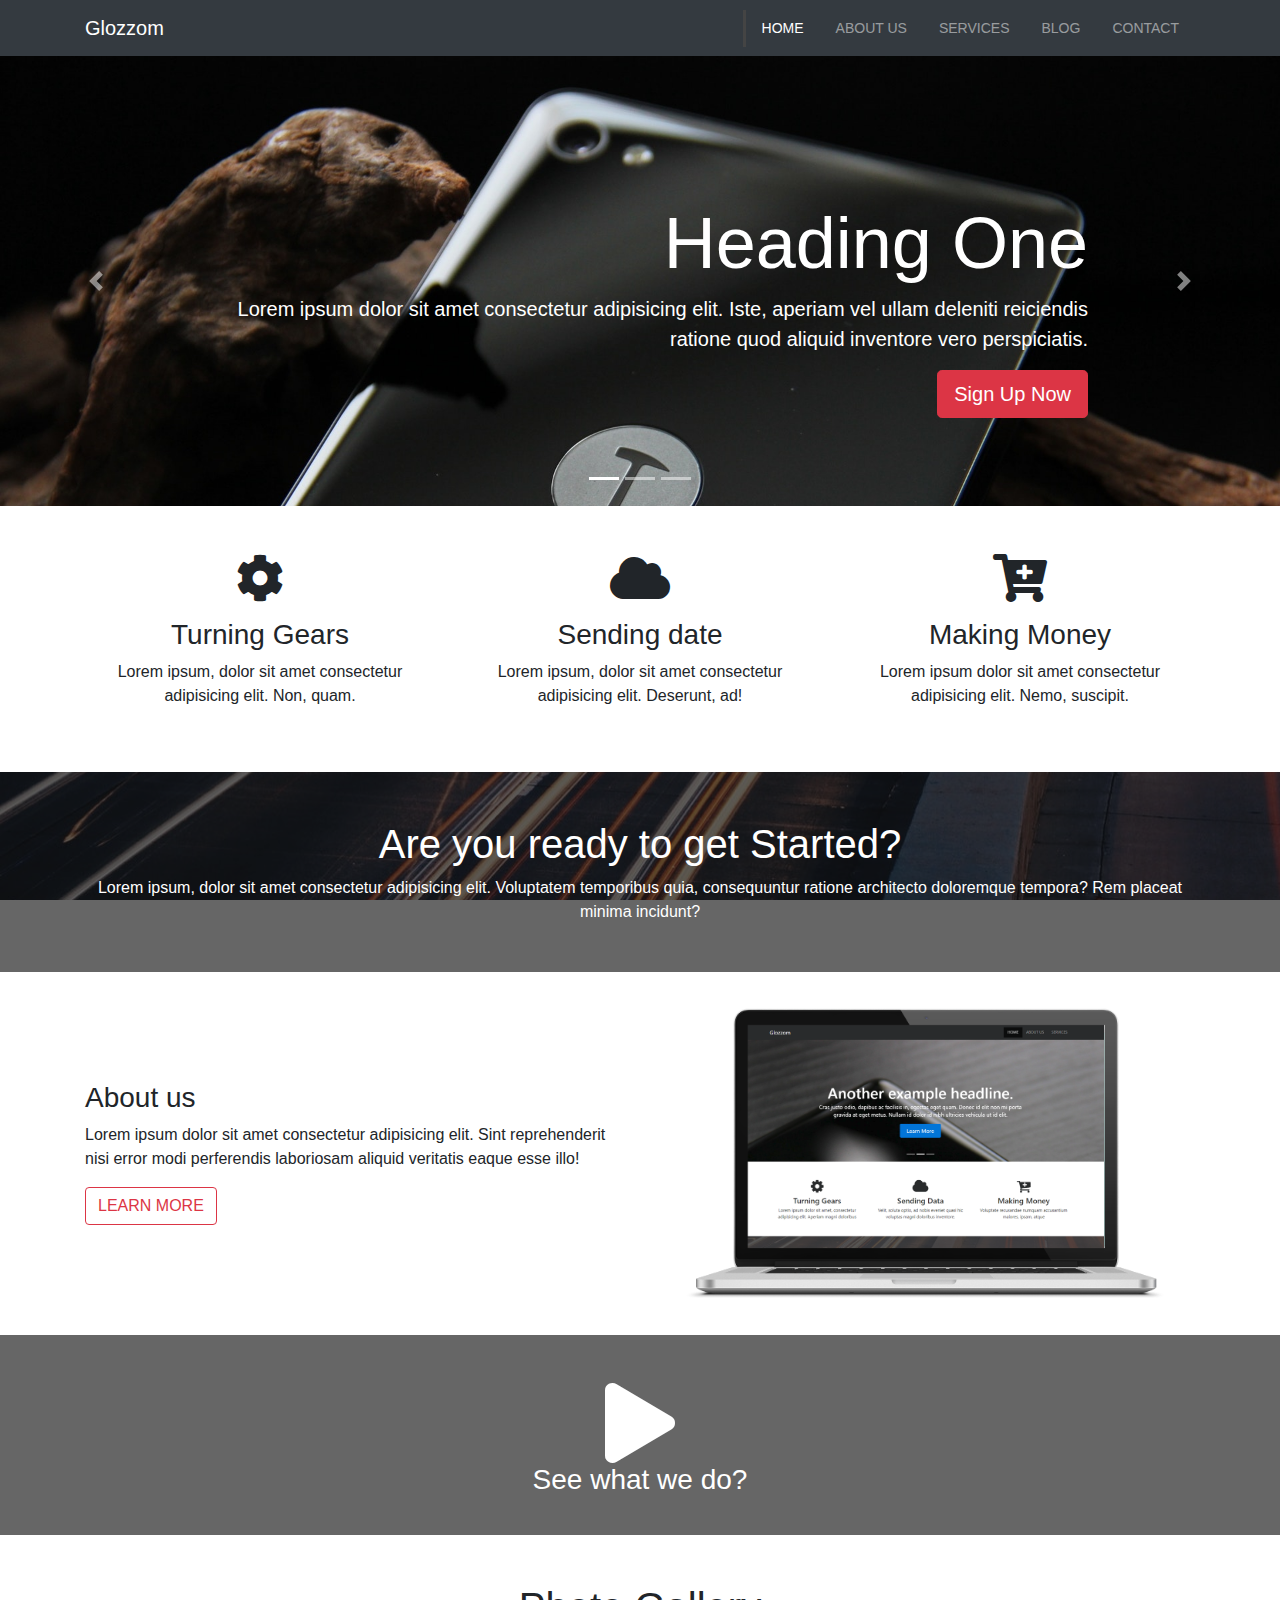
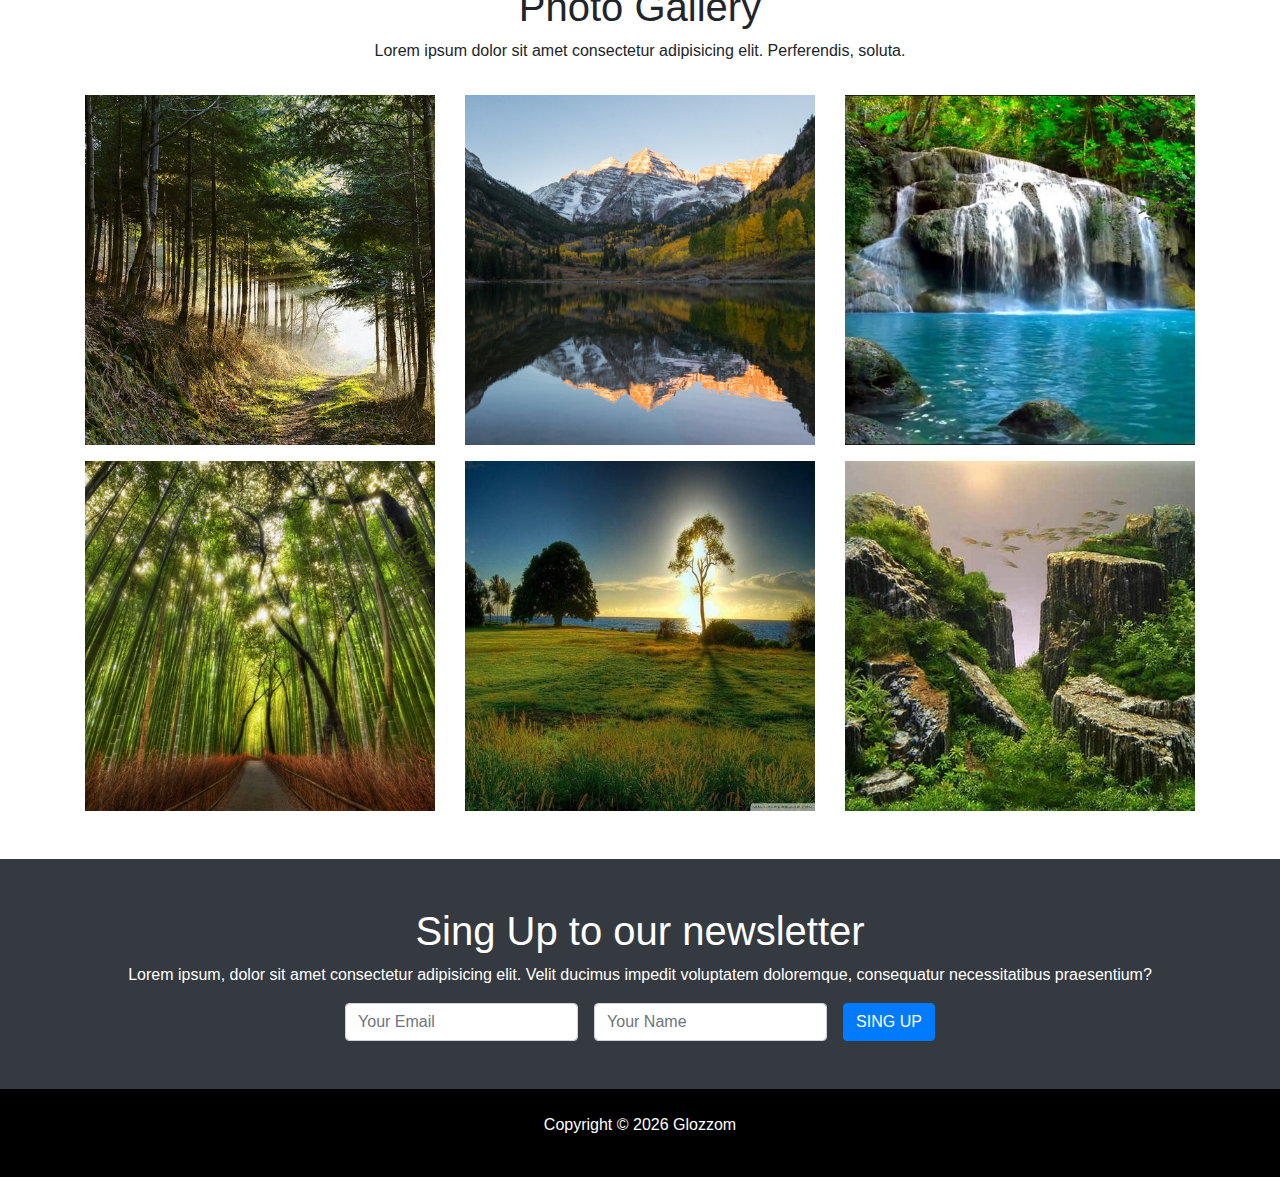
<file: glozzo-starter/index.html>
<!DOCTYPE html>
<html lang="en">
<head>
  <meta charset="UTF-8">
  <meta name="viewport" content="width=device-width, initial-scale=1.0">
  <meta http-equiv="X-UA-Compatible" content="ie=edge">
  <link rel="stylesheet" href="vendors/css/all.css">
  <link rel="stylesheet" href="vendors/bootstrap.css">
  <link rel="stylesheet" href="css/style.css">
  <title>Bootstrap Theme</title>
</head>
<body>
  <nav class="navbar navbar-expand-sm navbar-dark bg-dark">
    <div class="container">
      <a href="index.html" class="navbar-brand">Glozzom</a>
      <button class="navbar-toggler" data-toggle="collapse" data-target="#navbarCollapse">
        <span class="navbar-toggler-icon"></span>
      </button>
      <div class="collapse navbar-collapse" id="navbarCollapse">
        <ul class="navbar-nav ml-auto">
          <li class="nav-item active">
            <a href="index.html" class="nav-link">Home</a>
          </li>
          <li class="nav-item">
            <a href="about.html" class="nav-link">About Us</a>
          </li>
          <li class="nav-item">
            <a href="services.html" class="nav-link">Services</a>
          </li>
          <li class="nav-item">
            <a href="blog.html" class="nav-link">Blog</a>
          </li>
          <li class="nav-item">
            <a href="contact.html" class="nav-link">Contact</a>
          </li>
        </ul>
      </div>
    </div>
  </nav>
  <!-- SHOWCASE SLIDER -->
  <section id="showcase">
    <div id="myCarousel" class="carousel slide" data-ride="carousel">
      <ol class="carousel-indicators">
        <li data-target="#myCarousel" data-slide-to="0" class="active"></li>
        <li data-target="#myCarousel" data-slide-to="1"></li>
        <li data-target="#myCarousel" data-slide-to="2"></li>
      </ol>
      <div class="carousel-inner">
        <div class="carousel-item carousel-image-1 active">
          <div class="container">
            <div class="carousel-caption d-none d-sm-block text-right mb-5">
              <h1 class="display-3">Heading One</h1>
              <p class="lead">Lorem ipsum dolor sit amet consectetur adipisicing elit. Iste, aperiam vel ullam deleniti reiciendis ratione quod aliquid inventore vero perspiciatis.</p>
              <a href="#" class="btn btn-danger btn-lg">Sign Up Now</a>
            </div>
          </div>
        </div>
        <div class="carousel-item carousel-image-2">
          <div class="container">
            <div class="carousel-caption d-none d-sm-block mb-5">
              <h1 class="display-3">Heading Two</h1>
              <p class="lead">Lorem ipsum dolor sit amet consectetur adipisicing elit. Iste, aperiam vel ullam deleniti reiciendis ratione quod aliquid inventore vero perspiciatis.</p>
              <a href="#" class="btn btn-primary btn-lg">Learn More</a>
            </div>
          </div>
        </div>
        <div class="carousel-item carousel-image-3">
          <div class="container">
            <div class="carousel-caption d-none d-sm-block text-right mb-5">
              <h1 class="display-3">Heading Three</h1>
              <p class="lead">Lorem ipsum dolor sit amet consectetur adipisicing elit. Iste, aperiam vel ullam deleniti reiciendis ratione quod aliquid inventore vero perspiciatis.</p>
              <a href="#" class="btn btn-success btn-lg">Learn More</a>
            </div>
          </div>
        </div>
      </div>
      <a href="#myCarousel" data-slide="prev" class="carousel-control-prev">
        <span class="carousel-control-prev-icon"></span>
      </a>
      <a href="#myCarousel" data-slide="next" class="carousel-control-next">
        <span class="carousel-control-next-icon"></span>
      </a>
    </div>
  </section>
<!--Start below here-->
  <div id="home-icons" class="my-5 text-center">
    <div class="container">
      <div class="row">
        <div class="col-md-4">
          <i class="fas fa-cog fa-3x mb-3"></i>
          <h3>Turning Gears</h3>
          <p>Lorem ipsum, dolor sit amet consectetur adipisicing elit. Non, quam.</p>
        </div>
        <div class="col-md-4">
           <i class="fas fa-cloud fa-3x mb-3"></i>
           <h3>Sending date</h3>
           <p>Lorem ipsum, dolor sit amet consectetur adipisicing elit. Deserunt, ad!</p>
        </div>
        <div class="col-md-4">
          <i class="fas fa-cart-plus fa-3x mb-3"></i>
          <h3>Making Money</h3>
          <p>Lorem ipsum dolor sit amet consectetur adipisicing elit. Nemo, suscipit.</p>
        </div>
      </div>
    </div>
  </div>
  <div id="bg-box"  class="text-center text-white">
    <div class="dark-overlay py-5 ">
      <div class="container">
        <h1>Are you ready to get Started?</h1>
        <p>Lorem ipsum, dolor sit amet consectetur adipisicing elit. Voluptatem temporibus quia, consequuntur ratione architecto doloremque tempora? Rem placeat minima incidunt?</p>
      </div>
    </div>
  </div>
  <div class="about_us">
    <div class="container">
      <div class="row">
        <div class="col-md-6 align-self-center ">
          <h3>About us</h3>
          <p>Lorem ipsum dolor sit amet consectetur adipisicing elit. Sint reprehenderit nisi error modi perferendis laboriosam aliquid veritatis eaque esse illo!</p>
          <div class="btn btn-outline-danger">
            LEARN MORE
          </div>
        </div>
        <div class="col-md-6">
          <img src="img/laptop.png" class="img-fluid" alt=""><div class=""></div>
        </div>
      </div>
    </div>
  </div>
  <div id="what-we-do" class="text-center text-white">
    <div class="dark-overlay py-5">
      <i class="fas fa-play fa-5x"></i>
      <h3>See what we do?</h3> </h3>
    </div>
  </div>
  <div id="gallery">
    <div class="container">
      <div class="row">
        <div class="col text-center mt-5">
          <h1>Photo Gallery</h1>
          <p>Lorem ipsum dolor sit amet consectetur adipisicing elit. Perferendis, soluta.</p>
        </div>
      </div>
      <div class="row">
        <div class="col-md-4">
          <img src="img/carousel1.jpg" alt=""  class="img-fluid mt-3">
        </div>
        <div class="col-md-4">
          <img src="img/carousel2.jpg" alt="" class="img-fluid mt-3">
        </div>
        <div class="col-md-4">
          <img src="img/carousel3.jpg" alt="" class="img-fluid mt-3">
        </div>
        <div class="col-md-4">
          <img src="img/carousel4.jpg" alt="" class="img-fluid mt-3">
        </div>
        <div class="col-md-4">
          <img src="img/carousel5.jpeg" alt="" class="img-fluid mt-3">
        </div>
        <div class="col-md-4">
          <img src="img/carousel5.jpg" alt="" class="img-fluid mt-3">
        </div>
      </div>
    </div>
  </div>
  <div class="newsletter mt-5 bg-dark py-5                text-center text-white">
    <div class="container">
      <h1>Sing Up to our newsletter</h1>
      <p>Lorem ipsum, dolor sit amet consectetur adipisicing elit. Velit ducimus impedit voluptatem doloremque, consequatur necessitatibus praesentium?</p>
      <form class="form-inline justify-content-center">
        <input type="text" class="form-control mr-3" placeholder="Your Email">
        <input type="text" class="form-control mr-3" placeholder="Your Name">
        <button class="btn btn-primary">SING UP</button>
      </form>
    </div>
  </div>
  <!-- FOOTER -->
  <footer id="main-footer" class="text-center p-4">
    <div class="container">
      <div class="row">
        <div class="col">
          <p>Copyright &copy;
            <span id="year"></span> Glozzom</p>
        </div>
      </div>
    </div>
  </footer>
  <!-- VIDEO MODAL -->
  <div class="modal fade" id="videoModal">
    <div class="modal-dialog">
      <div class="modal-content">
        <div class="modal-body">
          <button class="close" data-dismiss="modal">
            <span>&times;</span>
          </button>
          <iframe src="" frameborder="0" height="350" width="100%" allowfullscreen></iframe>
        </div>
      </div>
    </div>
  </div>
  <script src="vendors/js/jquery.js"></script>
  <script src="vendors/js/popper.js"></script>
  <script src="vendors/js/bootstrap.js"></script>
  <script>
    // Get the current year for the copyright
    $('#year').text(new Date().getFullYear());
    // Configure Slider
    $('.carousel').carousel({
      interval: 6000,
      pause: 'hover'
    });
  </script>
</body>

</html>
</file>
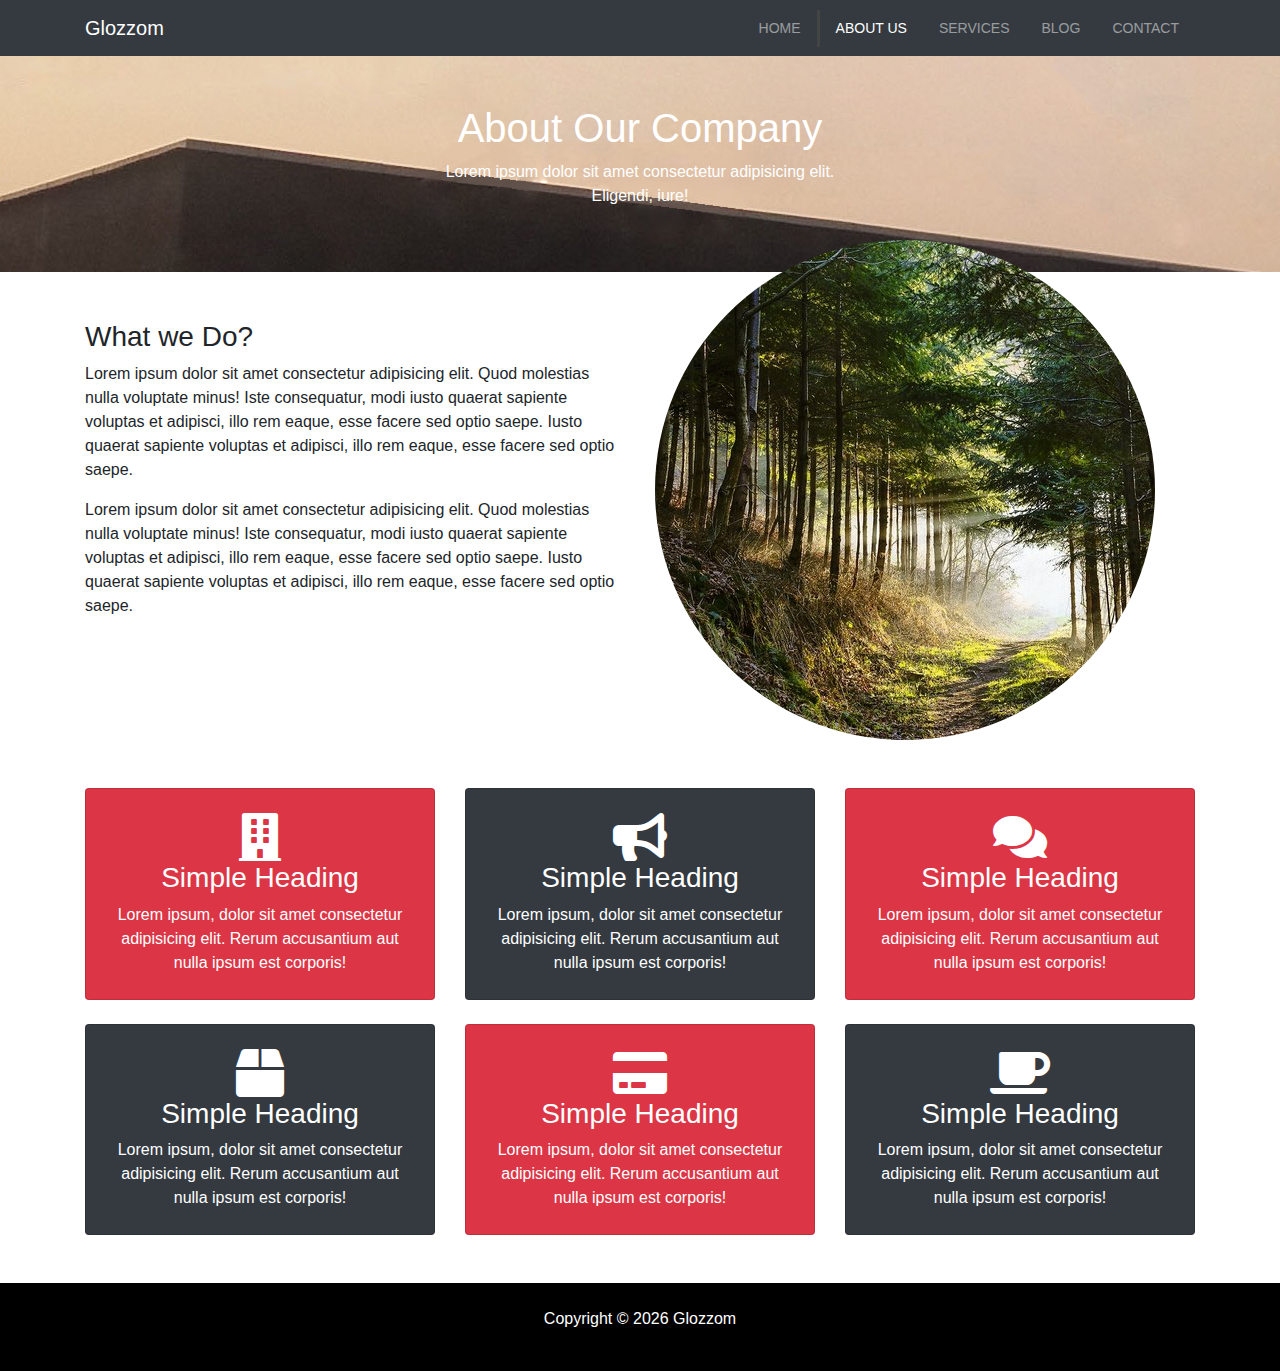
<file: about.html>
<!DOCTYPE html>
<html lang="en">

<head>
  <meta charset="UTF-8">
  <meta name="viewport" content="width=device-width, initial-scale=1.0">
  <meta http-equiv="X-UA-Compatible" content="ie=edge">
  <link rel="stylesheet" href="vendors/css/all.css">
  <link rel="stylesheet" href="vendors/bootstrap.css" >
  <link rel="stylesheet" href="css/style.css">
  <title>Bootstrap Theme</title>
</head>

<body>
  <nav class="navbar navbar-expand-sm navbar-dark bg-dark">
    <div class="container">
      <a href="index.html" class="navbar-brand">Glozzom</a>
      <button class="navbar-toggler" data-toggle="collapse" data-target="#navbarCollapse">
        <span class="navbar-toggler-icon"></span>
      </button>
      <div class="collapse navbar-collapse" id="navbarCollapse">
        <ul class="navbar-nav ml-auto">
          <li class="nav-item">
            <a href="index.html" class="nav-link">Home</a>
          </li>
          <li class="nav-item active">
            <a href="about.html" class="nav-link">About Us</a>
          </li>
          <li class="nav-item">
            <a href="services.html" class="nav-link">Services</a>
          </li>
          <li class="nav-item">
            <a href="blog.html" class="nav-link">Blog</a>
          </li>
          <li class="nav-item">
            <a href="contact.html" class="nav-link">Contact</a>
          </li>
        </ul>
      </div>
    </div>
  </nav>
  <div id="about-banner">
    <div class="container text-center py-5 text-white">
      <h1>About Our Company</h1>
      <p>Lorem ipsum dolor sit amet consectetur adipisicing elit. <br> Eligendi, iure!</p>
    </div>
  </div>
  <div class="about-content">
    <div class="container">
      <div class="row py-5">
        <div class="col-md-6">
          <h3>What we Do?</h3>
          <p>Lorem ipsum dolor sit amet consectetur adipisicing elit. Quod molestias nulla voluptate minus! Iste consequatur, modi iusto quaerat sapiente voluptas et adipisci, illo rem eaque, esse facere sed optio saepe. Iusto quaerat sapiente voluptas et adipisci, illo rem eaque, esse facere sed optio saepe.</p>
          <p>Lorem ipsum dolor sit amet consectetur adipisicing elit. Quod molestias nulla voluptate minus! Iste consequatur, modi iusto quaerat sapiente voluptas et adipisci, illo rem eaque, esse facere sed optio saepe. Iusto quaerat sapiente voluptas et adipisci, illo rem eaque, esse facere sed optio saepe.</p>
        </div>
        <div class="col-md-6">
          <img src="img/carousel1.jpg" alt="" class="img-fluid rounded-circle about-img">
        </div>
      </div> 
    </div>
  </div>

  <div class="about-icons pb-4">
    <div class="container text-white text-center">
      <div class="row">
        <div class="col-md-4">
          <div class="card bg-danger p-4">
            <i class="fas fa-building fa-3x"></i>
            <h3>Simple Heading</h3>
            <p class="m-0">Lorem ipsum, dolor sit amet consectetur adipisicing elit. Rerum accusantium aut nulla ipsum est corporis!</p>
          </div>
        </div>
        <div class="col-md-4">
          <div class="card bg-dark p-4">
            <i class="fas fa-bullhorn fa-3x"></i>
            <h3>Simple Heading</h3>
            <p class="m-0">Lorem ipsum, dolor sit amet consectetur adipisicing elit. Rerum accusantium aut nulla ipsum est corporis!</p>
          </div>
        </div>
        <div class="col-md-4">
          <div class="card bg-danger p-4">
            <i class="fas fa-comments fa-3x"></i>
            <h3>Simple Heading</h3>
            <p class="m-0">Lorem ipsum, dolor sit amet consectetur adipisicing elit. Rerum accusantium aut nulla ipsum est corporis!</p>
          </div>
        </div>
      </div> 
      <div class="row my-4">
        <div class="col-md-4">
          <div class="card bg-dark p-4">
            <i class="fas fa-box fa-3x"></i>
            <h3>Simple Heading</h3>
            <p class="m-0">Lorem ipsum, dolor sit amet consectetur adipisicing elit. Rerum accusantium aut nulla ipsum est corporis!</p>
          </div>
        </div>
        <div class="col-md-4">
          <div class="card bg-danger p-4">
            <i class="fas fa-credit-card fa-3x"></i>
            <h3>Simple Heading</h3>
            <p class="m-0">Lorem ipsum, dolor sit amet consectetur adipisicing elit. Rerum accusantium aut nulla ipsum est corporis!</p>
          </div>
        </div>
        <div class="col-md-4">
          <div class="card bg-dark p-4">
            <i class="fas fa-coffee fa-3x"></i>
            <h3>Simple Heading</h3>
            <p class="m-0">Lorem ipsum, dolor sit amet consectetur adipisicing elit. Rerum accusantium aut nulla ipsum est corporis!</p>
          </div>
        </div>
      </div> 
    </div> 
  </div>
  <!-- FOOTER -->
  <footer id="main-footer" class="text-center p-4">
    <div class="container">
      <div class="row">
        <div class="col">
          <p>Copyright &copy;
            <span id="year"></span> Glozzom</p>
        </div>
      </div>
    </div>
  </footer>


  <script src="vendors/js/jquery.js"></script>
  <script src="vendors/js/popper.js"></script>
  <script src="vendors/js/bootstrap.js"></script>

  <script>
    // Get the current year for the copyright
    $('#year').text(new Date().getFullYear());

  </script>
</body>

</html>
</file>
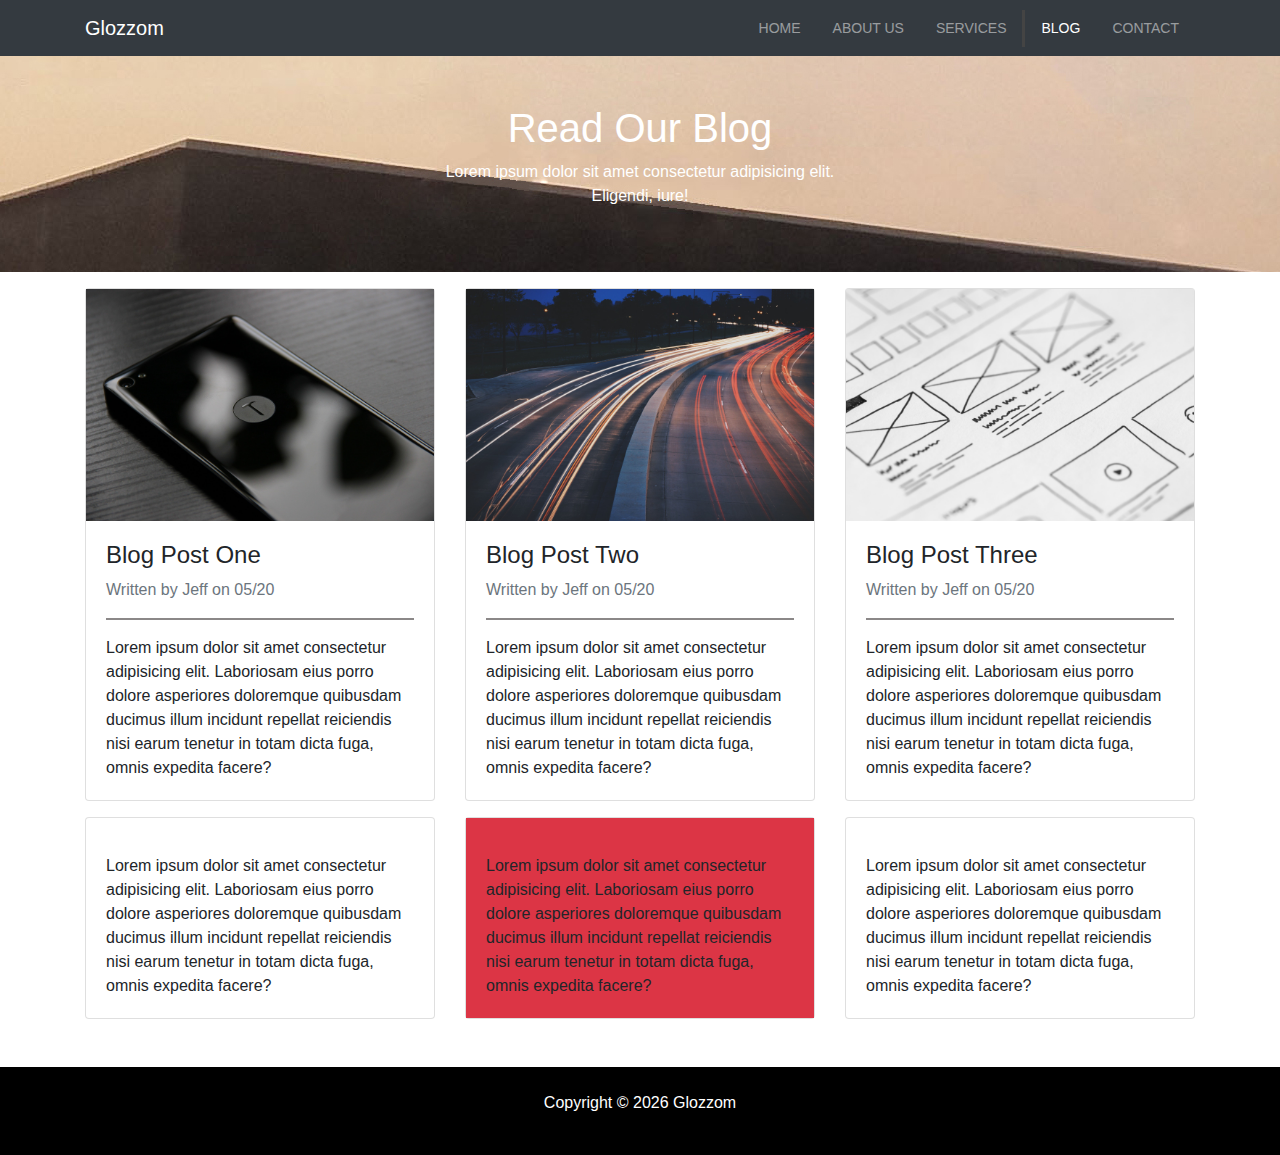
<file: blog.html>
<!DOCTYPE html>
<html lang="en">
<head>
  <meta charset="UTF-8">
  <meta name="viewport" content="width=device-width, initial-scale=1.0">
  <meta http-equiv="X-UA-Compatible" content="ie=edge">
  <link rel="stylesheet" href="vendors/css/all.css">
  <link rel="stylesheet" href="vendors/bootstrap.css" >
  <link rel="stylesheet" href="css/style.css">
  <title>Bootstrap Theme</title>
</head>
<body>
  <nav class="navbar navbar-expand-sm navbar-dark bg-dark">
    <div class="container">
      <a href="index.html" class="navbar-brand">Glozzom</a>
      <button class="navbar-toggler" data-toggle="collapse" data-target="#navbarCollapse">
        <span class="navbar-toggler-icon"></span>
      </button>
      <div class="collapse navbar-collapse" id="navbarCollapse">
        <ul class="navbar-nav ml-auto">
          <li class="nav-item">
            <a href="index.html" class="nav-link">Home</a>
          </li>
          <li class="nav-item">
            <a href="about.html" class="nav-link">About Us</a>
          </li>
          <li class="nav-item">
            <a href="services.html" class="nav-link">Services</a>
          </li>
          <li class="nav-item active">
            <a href="blog.html" class="nav-link">Blog</a>
          </li>
          <li class="nav-item">
            <a href="contact.html" class="nav-link">Contact</a>
          </li>
        </ul>
      </div>
    </div>
  </nav>
  <div id="about-banner">
    <div class="container text-center py-5 text-white">
      <h1>Read Our Blog</h1>
      <p>Lorem ipsum dolor sit amet consectetur adipisicing elit. <br> Eligendi, iure!</p>
    </div>
  </div>
  <div class="blog-section">
    <div class="container">
      <div class="row mt-3">
        <div class="card_01 col-md-4 ">
          <div class="card">
              <img src="img/image2.jpg" class="img-fluid" alt="">
            <div class="card-body">
              <h4>Blog Post One</h4>
              <p class="text-muted ">Written by Jeff on 05/20</p>
              <div class="line"></div>
              <p class="lorem mb-0 pt-3">Lorem ipsum dolor sit amet consectetur adipisicing elit. Laboriosam eius porro dolore asperiores doloremque quibusdam ducimus illum incidunt repellat reiciendis nisi earum tenetur in totam dicta fuga, omnis expedita facere?</p>
            </div>
          </div>
        </div>
        <div class="col-md-4">
          <div class="card">
              <img src="img/lights.jpg" class="img-fluid" alt="">
            <div class="card-body">
              <h4>Blog Post Two</h4>
              <p class="text-muted ">Written by Jeff on 05/20</p>
              <div class="line"></div>
              <p class="lorem mb-0 pt-3">Lorem ipsum dolor sit amet consectetur adipisicing elit. Laboriosam eius porro dolore asperiores doloremque quibusdam ducimus illum incidunt repellat reiciendis nisi earum tenetur in totam dicta fuga, omnis expedita facere?</p>
            </div>
          </div>
        </div>
        <div class="col-md-4">
          <div class="card">
              <img src="img/media.jpg" class="img-fluid" alt="">
            <div class="card-body">
              <h4>Blog Post Three</h4>
              <p class="text-muted ">Written by Jeff on 05/20</p>
              <div class="line"></div>
              <p class="lorem mb-0 pt-3">Lorem ipsum dolor sit amet consectetur adipisicing elit. Laboriosam eius porro dolore asperiores doloremque quibusdam ducimus illum incidunt repellat reiciendis nisi earum tenetur in totam dicta fuga, omnis expedita facere?</p>
            </div>
          </div>
        </div>
      </div>
      <div class="row mt-3 mb-5">
        <div class="card_01 col-md-4 ">
          <div class="card">
            <div class="card-body">
              <p class="lorem mb-0 pt-3">Lorem ipsum dolor sit amet consectetur adipisicing elit. Laboriosam eius porro dolore asperiores doloremque quibusdam ducimus illum incidunt repellat reiciendis nisi earum tenetur in totam dicta fuga, omnis expedita facere?</p>
            </div>
          </div>
        </div>
        <div class="col-md-4">
          <div class="card">
            <div class="card-body  bg-danger">
              <p class="lorem mb-0 pt-3">Lorem ipsum dolor sit amet consectetur adipisicing elit. Laboriosam eius porro dolore asperiores doloremque quibusdam ducimus illum incidunt repellat reiciendis nisi earum tenetur in totam dicta fuga, omnis expedita facere?</p>
            </div>
          </div>
        </div>
        <div class="col-md-4 ">
          <div class="card">
            <div class="card-body">
              <p class="lorem mb-0 pt-3">Lorem ipsum dolor sit amet consectetur adipisicing elit. Laboriosam eius porro dolore asperiores doloremque quibusdam ducimus illum incidunt repellat reiciendis nisi earum tenetur in totam dicta fuga, omnis expedita facere?</p>
            </div>
          </div>
        </div>
      </div>
    </div>
  </div>

  

  <!-- FOOTER -->
  <footer id="main-footer" class="text-center p-4">
    <div class="container">
      <div class="row">
        <div class="col">
          <p>Copyright &copy;
            <span id="year"></span> Glozzom</p>
        </div>
      </div>
    </div>
  </footer>
  <script src="vendors/js/jquery.js"></script>
  <script src="vendors/js/popper.js"></script>
  <script src="vendors/js/bootstrap.js"></script>
  <script>
    // Get the current year for the copyright
    $('#year').text(new Date().getFullYear());
  </script>
</body>
</html>
</file>
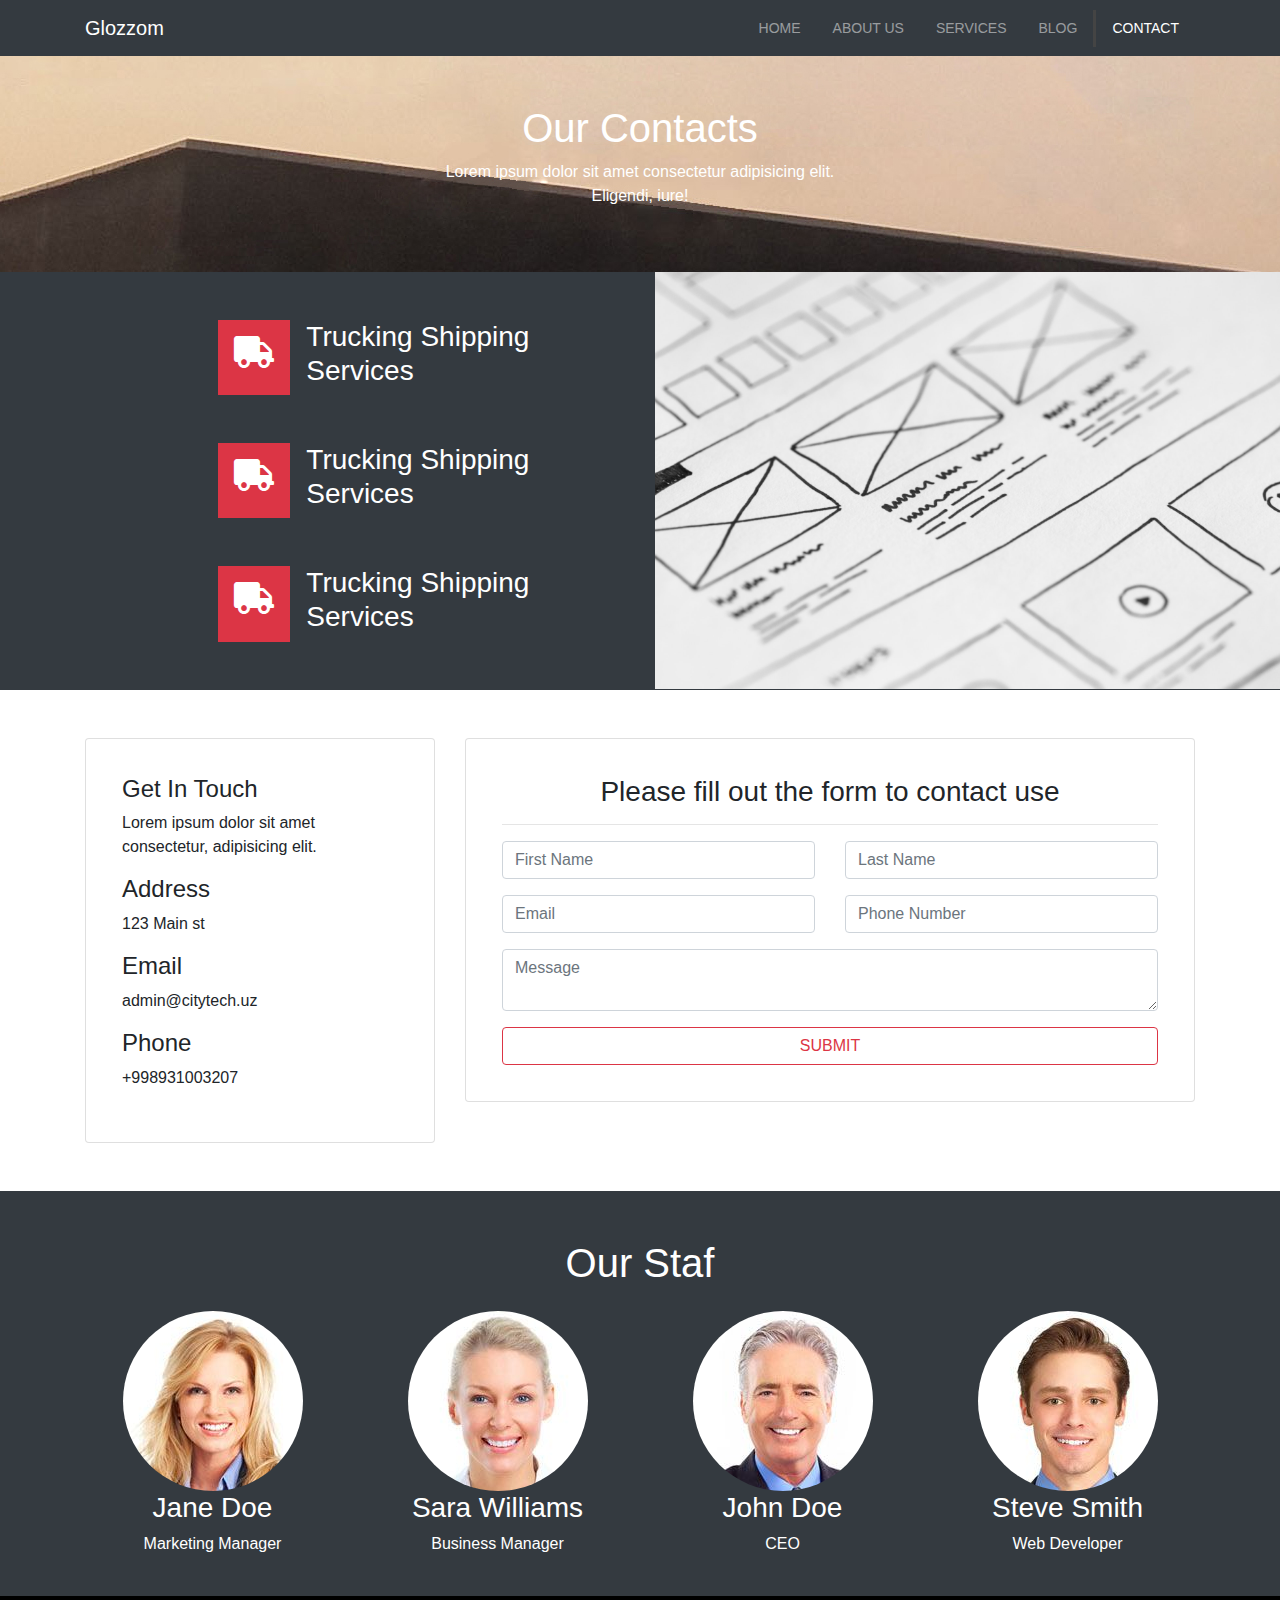
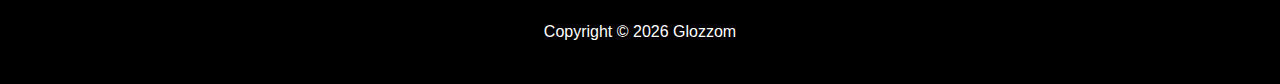
<file: contact.html>
<!DOCTYPE html>
<html lang="en">

<head>
  <meta charset="UTF-8">
  <meta name="viewport" content="width=device-width, initial-scale=1.0">
  <meta http-equiv="X-UA-Compatible" content="ie=edge">
  <link rel="stylesheet" href="vendors/css/all.css">
  <link rel="stylesheet" href="vendors/bootstrap.css" >
  <link rel="stylesheet" href="css/style.css">
  <title>Bootstrap Theme</title>
</head>

<body>
  <nav class="navbar navbar-expand-sm navbar-dark bg-dark">
    <div class="container">
      <a href="index.html" class="navbar-brand">Glozzom</a>
      <button class="navbar-toggler" data-toggle="collapse" data-target="#navbarCollapse">
        <span class="navbar-toggler-icon"></span>
      </button>
      <div class="collapse navbar-collapse" id="navbarCollapse">
        <ul class="navbar-nav ml-auto">
          <li class="nav-item">
            <a href="index.html" class="nav-link">Home</a>
          </li>
          <li class="nav-item">
            <a href="about.html" class="nav-link">About Us</a>
          </li>
          <li class="nav-item">
            <a href="services.html" class="nav-link">Services</a>
          </li>
          <li class="nav-item">
            <a href="blog.html" class="nav-link">Blog</a>
          </li>
          <li class="nav-item active">
            <a href="contact.html" class="nav-link">Contact</a>
          </li>
        </ul>
      </div>
    </div>
  </nav>
  <div id="about-banner">
    <div class="container text-center py-5 text-white">
      <h1> Our Contacts</h1>
      <p>Lorem ipsum dolor sit amet consectetur adipisicing elit. <br> Eligendi, iure!</p>
    </div>
  </div>
  <div class="contact-info bg-dark text-white">
    <div class="row">
      <div class="col-md-4 offset-md-2">
        <div class="icon-boxes my-5 d-flex">
          <i class="fas fa-truck fa-2x bg-danger p-3 mr-3"></i>
          <h3>Trucking Shipping <br> Services</h3>
        </div>
        <div class="icon-boxes my-5 d-flex">
          <i class="fas fa-truck fa-2x bg-danger p-3 mr-3"></i>
          <h3>Trucking Shipping <br> Services</h3>
        </div>
        <div class="icon-boxes my-5 d-flex">
          <i class="fas fa-truck fa-2x bg-danger p-3 mr-3"></i>
          <h3>Trucking Shipping <br> Services</h3>
        </div>
      </div>
      <div class="col-md-6">
        <img src="img/media.jpg" class="img-fluid" alt="">
      </div>
    </div>
  </div>
  <div class="contact-form my-5">
    <div class="container">
      <div class="row">
        <div class="col-md-4">
          <div class="card p-3">
            <div class="card-body">
              <h4>Get In Touch</h4>
              <p>Lorem ipsum dolor sit amet consectetur, adipisicing elit.</p>
              <h4>Address</h4>
              <p>123 Main st</p>
              <h4>Email</h4>
              <P>admin@citytech.uz</P>
              <h4>Phone </h4>
              <p>+998931003207</p>
            </div>
          </div>
        </div>
        <div class="col-md-8">
          <div class="card p-3">
            <div class="card-body">
              <h3 class="text-center">Please fill out the form to  contact use</h3>
              <hr>
              <div class="row">
                <div class="col-md-6">
                  <div class="form-group">
                    <input type="text" class="form-control" placeholder="First Name">
                  </div>
                </div>
                <div class="col-md-6">
                  <div class="form-group">
                    <input type="text" class="form-control" placeholder="Last Name">
                  </div>
                </div>
              </div>
              <div class="row">
                <div class="col-md-6">
                  <div class="form-group">
                    <input type="text" class="form-control" placeholder="Email">
                  </div>
                </div>
                <div class="col-md-6">
                  <div class="form-group">
                    <input type="text" class="form-control" placeholder="Phone Number">
                  </div>
                </div>
              </div>
              <div class="row">
                <div class="col">
                  <div class="form-group">
                    <textarea  class="form-control" placeholder="Message"></textarea>
                  </div>
                </div>
              </div> 
              <div class="row">
                <div class="col">
                  <a href="#" class="btn btn-outline-danger btn-block">SUBMIT</a>
                </div>
              </div> 
            </div>
          </div>
        </div>
      </div>
    </div>
  </div>
  <div class="Our STAF  bg-dark">
    <div class="container">
      <div class="menyu pb-4">
        <h1 class="text-center text-white pt-5 pb-3">Our Staf</h1>
        <div class="row">
          <div class="col-md-3 text-white text-center">
            <img src="img/person1.jpg" alt="" class=" rounded-circle ">
            <h3>Jane Doe</h3>
            <p>Marketing Manager</p>
          </div>
          <div class="col-md-3 text-white text-center">
            <img src="img/person2.jpg" alt="" class=" rounded-circle ">
            <h3>Sara Williams</h3>
            <p>Business Manager</p>
          </div>
          <div class="col-md-3 text-white text-center">
            <img src="img/person3.jpg" alt="" class=" rounded-circle ">
            <h3>John Doe</h3>
            <p>CEO</p>
          </div>
          <div class="col-md-3  text-white text-center">
            <img src="img/person4.jpg" alt="" class=" rounded-circle">
            <h3>Steve Smith</h3>
            <p>Web Developer</p>
          </div>
        </div> 
      </div>
    </div>
  </div>

  <!-- FOOTER -->
  <footer id="main-footer" class="text-center p-4">
    <div class="container">
      <div class="row">
        <div class="col">
          <p>Copyright &copy;
            <span id="year"></span> Glozzom</p>
        </div>
      </div>
    </div>
  </footer>


  <script src="vendors/js/jquery.js"></script>
  <script src="vendors/js/popper.js"></script>
  <script src="vendors/js/bootstrap.js"></script>

  <script>
    // Get the current year for the copyright
    $('#year').text(new Date().getFullYear());

  </script>
</body>

</html>
</file>
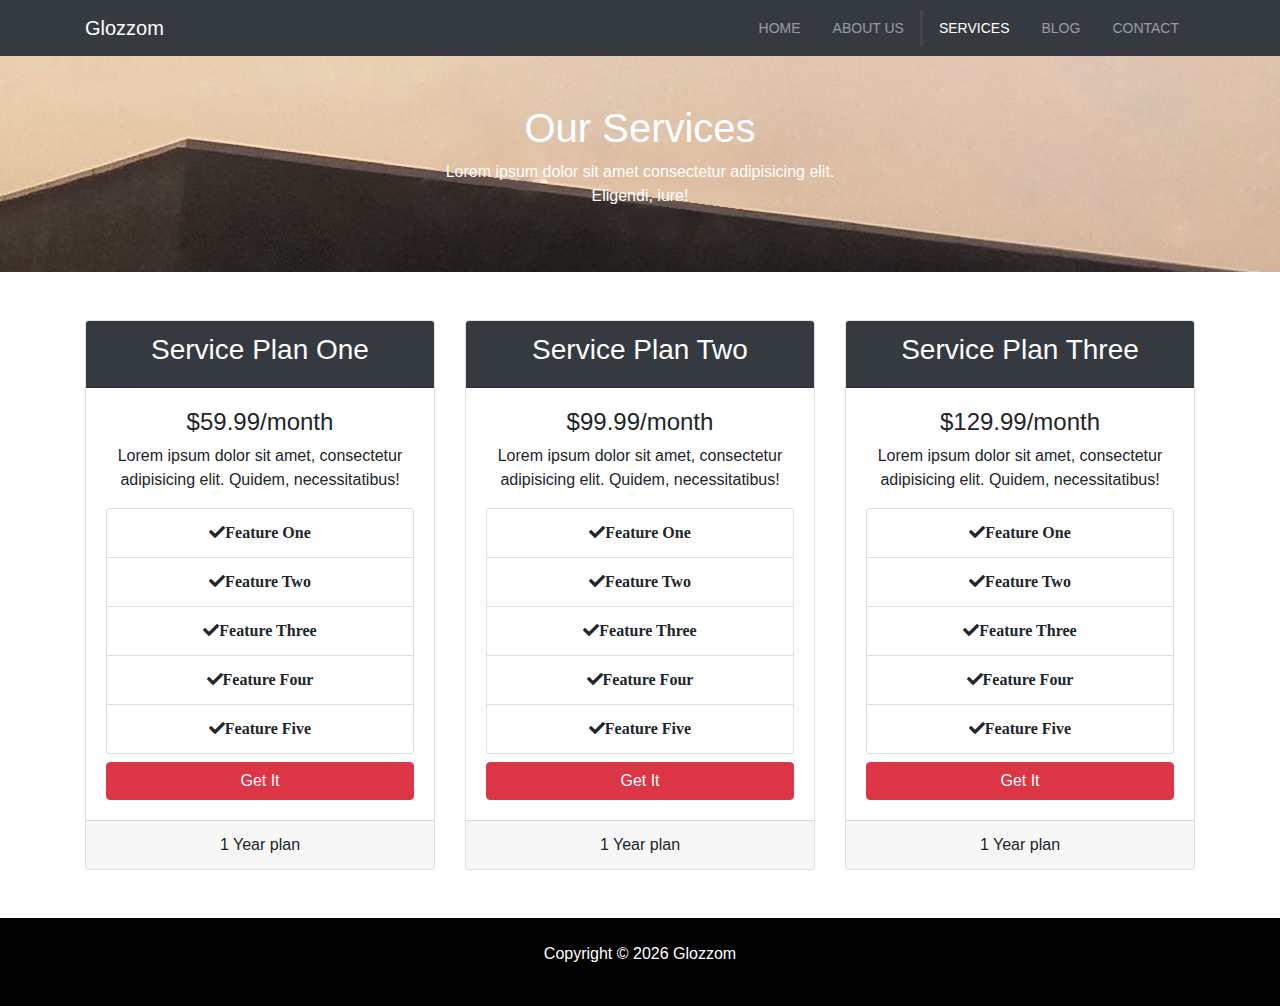
<file: services.html>
<!DOCTYPE html>
<html lang="en">
<head>
  <meta charset="UTF-8">
  <meta name="viewport" content="width=device-width, initial-scale=1.0">
  <meta http-equiv="X-UA-Compatible" content="ie=edge">
  <link rel="stylesheet" href="vendors/css/all.css">
  <link rel="stylesheet" href="vendors/bootstrap.css" >
  <link rel="stylesheet" href="css/style.css">
  <title>Bootstrap Theme</title>
</head>
<body>
  <nav class="navbar navbar-expand-sm navbar-dark bg-dark">
    <div class="container">
      <a href="index.html" class="navbar-brand">Glozzom</a>
      <button class="navbar-toggler" data-toggle="collapse" data-target="#navbarCollapse">
        <span class="navbar-toggler-icon"></span>
      </button>
      <div class="collapse navbar-collapse" id="navbarCollapse">
        <ul class="navbar-nav ml-auto">
          <li class="nav-item">
            <a href="index.html" class="nav-link">Home</a>
          </li>
          <li class="nav-item">
            <a href="about.html" class="nav-link">About Us</a>
          </li>
          <li class="nav-item active">
            <a href="services.html" class="nav-link">Services</a>
          </li>
          <li class="nav-item">
            <a href="blog.html" class="nav-link">Blog</a>
          </li>
          <li class="nav-item">
            <a href="contact.html" class="nav-link">Contact</a>
          </li>
        </ul>
      </div>
    </div>
  </nav>
  <div id="about-banner">
    <div class="container text-center py-5 text-white">
      <h1>Our Services</h1>
      <p>Lorem ipsum dolor sit amet consectetur adipisicing elit. <br> Eligendi, iure!</p>
    </div>
  </div>
  <div class="services-section  my-5">
    <div class="container text-center">
      <div class="row">
        <div class="col-md-4">    
          <div class="card">
            <div class="card-header bg-dark text-white">
              <h3>Service Plan One</h3>
            </div>
            <div class="card-body">
              <h4 class="59">$59.99/month</h4>
              <p>Lorem ipsum dolor sit amet, consectetur adipisicing elit. Quidem, necessitatibus!</p>
              <ul class="list-group">
                <li class="list-group-item">
                  <i class="fas fa-check">Feature One</i>
                </li>
                <li class="list-group-item">
                  <i class="fas fa-check">Feature Two</i>
                </li>
                <li class="list-group-item">
                  <i class="fas fa-check">Feature Three</i>
                </li>
                <li class="list-group-item">
                  <i class="fas fa-check">Feature Four</i>
                </li>
                <li class="list-group-item">
                  <i class="fas fa-check">Feature Five</i>
                </li>
              </ul>
              <button class="btn btn-danger btn-block mt-2">Get It</button>
            </div>
            <div class="card-footer">
              <span class="text muted">1 Year plan</span>
            </div>
          </div>
        </div>
        <div class="col-md-4">
          <div class="card">
            <div class="card-header bg-dark text-white">
              <h3>Service Plan Two</h3>
            </div>
            <div class="card-body">
              <h4 class="59">$99.99/month</h4>
              <p>Lorem ipsum dolor sit amet, consectetur adipisicing elit. Quidem, necessitatibus!</p>
              <ul class="list-group">
                <li class="list-group-item">
                  <i class="fas fa-check">Feature One</i>
                </li>
                <li class="list-group-item">
                  <i class="fas fa-check">Feature Two</i>
                </li>
                <li class="list-group-item">
                  <i class="fas fa-check">Feature Three</i>
                </li>
                <li class="list-group-item">
                  <i class="fas fa-check">Feature Four</i>
                </li>
                <li class="list-group-item">
                  <i class="fas fa-check">Feature Five</i>
                </li>
              </ul>
              <button class="btn btn-danger btn-block mt-2">Get It</button>
            </div>
            <div class="card-footer">
              <span class="text muted">1 Year plan</span>
            </div>
          </div>
        </div>
        <div class="col-md-4">
          <div class="card">
            <div class="card-header bg-dark text-white">
              <h3>Service Plan Three</h3>
            </div>
            <div class="card-body">
              <h4 class="59">$129.99/month</h4>
              <p>Lorem ipsum dolor sit amet, consectetur adipisicing elit. Quidem, necessitatibus!</p>
              <ul class="list-group">
                <li class="list-group-item">
                  <i class="fas fa-check">Feature One</i>
                </li>
                <li class="list-group-item">
                  <i class="fas fa-check">Feature Two</i>
                </li>
                <li class="list-group-item">
                  <i class="fas fa-check">Feature Three</i>
                </li>
                <li class="list-group-item">
                  <i class="fas fa-check">Feature Four</i>
                </li>
                <li class="list-group-item">
                  <i class="fas fa-check">Feature Five</i>
                </li>
              </ul>
              <button class="btn btn-danger btn-block mt-2">Get It</button>
            </div>
            <div class="card-footer">
              <span class="text muted">1 Year plan</span>
            </div>
          </div>
        </div>
      </div>
    </div>
  </div>
  <!-- FOOTER -->
  <footer id="main-footer" class="text-center p-4">
    <div class="container">
      <div class="row">
        <div class="col">
          <p>Copyright &copy;
            <span id="year"></span> Glozzom</p>
        </div>
      </div>
    </div>
  </footer>
  <script src="vendors/js/jquery.js"></script>
  <script src="vendors/js/popper.js"></script>
  <script src="vendors/js/bootstrap.js"></script>
  <script>
    // Get the current year for the copyright
    $('#year').text(new Date().getFullYear());
  </script>
</body>
</html>
</file>
<file: glozzo-starter/css/style.css>
body {
  overflow-x: hidden;
}

.navbar .nav-link {
  font-size: 14px;
  text-transform: uppercase;
  padding-left: 1rem !important;
  padding-right: 1rem !important;
}

.navbar .nav-item.active {
  border-left: #444 3px solid;
}

.carousel-item {
  height: 450px;
}

.carousel-image-1 {
  background: url('../img/image1.jpg');
  background-size: cover;
}

.carousel-image-2 {
  background: url('../img/image2.jpg');
  background-size: cover;
}

.carousel-image-3 {
  background: url('../img/image3.jpg');
  background-size: cover;
}
#home-icons {

}
#bg-box {
  background-image: url(../img/lights.jpg);
  background-attachment: fixed;
  min-height: 200px;
  position: relative;
}
.dark-overlay {
  position: absolute;
  width: 100%;
  height: 100%;
  top: 0;
  left: 0;
  background-color: rgba(0, 0, 0, .6)
}
#what-we-do {
  background-image: url(../img/media.jpg);
  background-attachment: fixed;
  position: relative;
  min-height: 200px;
  
}
#main-footer {
  background-color: #000;
  color: #fff;
}
#about-banner {
  background-image: url(../img/image1.jpg);
  background-attachment: fixed;
}
.about-img {
  margin-top: -80px;
}
.line {
   border: 1px solid rgb(139, 136, 136);
}
.lorem {
  font-size: 1em;
}
.matn {
  display: flex;
}
</file>
<file: css/style.css>
body {
  overflow-x: hidden;
}

.navbar .nav-link {
  font-size: 14px;
  text-transform: uppercase;
  padding-left: 1rem !important;
  padding-right: 1rem !important;
}

.navbar .nav-item.active {
  border-left: #444 3px solid;
}

.carousel-item {
  height: 450px;
}

.carousel-image-1 {
  background: url('../img/image1.jpg');
  background-size: cover;
}

.carousel-image-2 {
  background: url('../img/image2.jpg');
  background-size: cover;
}

.carousel-image-3 {
  background: url('../img/image3.jpg');
  background-size: cover;
}
#home-icons {

}
#bg-box {
  background-image: url(../img/lights.jpg);
  background-attachment: fixed;
  min-height: 200px;
  position: relative;
}
.dark-overlay {
  position: absolute;
  width: 100%;
  height: 100%;
  top: 0;
  left: 0;
  background-color: rgba(0, 0, 0, .6)
}
#what-we-do {
  background-image: url(../img/media.jpg);
  background-attachment: fixed;
  position: relative;
  min-height: 200px;
  
}
#main-footer {
  background-color: #000;
  color: #fff;
}
#about-banner {
  background-image: url(../img/image1.jpg);
  background-attachment: fixed;
}
.about-img {
  margin-top: -80px;
}
.line {
   border: 1px solid rgb(139, 136, 136);
}
.lorem {
  font-size: 1em;
}
.matn {
  display: flex;
}
.ximchistka {
  display: flex;
  float: left;

}	
    /*for mobile devices*/
  
  @media (max-width:767px ) {
    .carousel-item {
      height: 150px;
     }
  }
.row {
  padding: 0;

}
.dvegatel {
  padding-bottom: 130px;
}
.moyka {
  padding-bottom: 20px;
}
</file>
